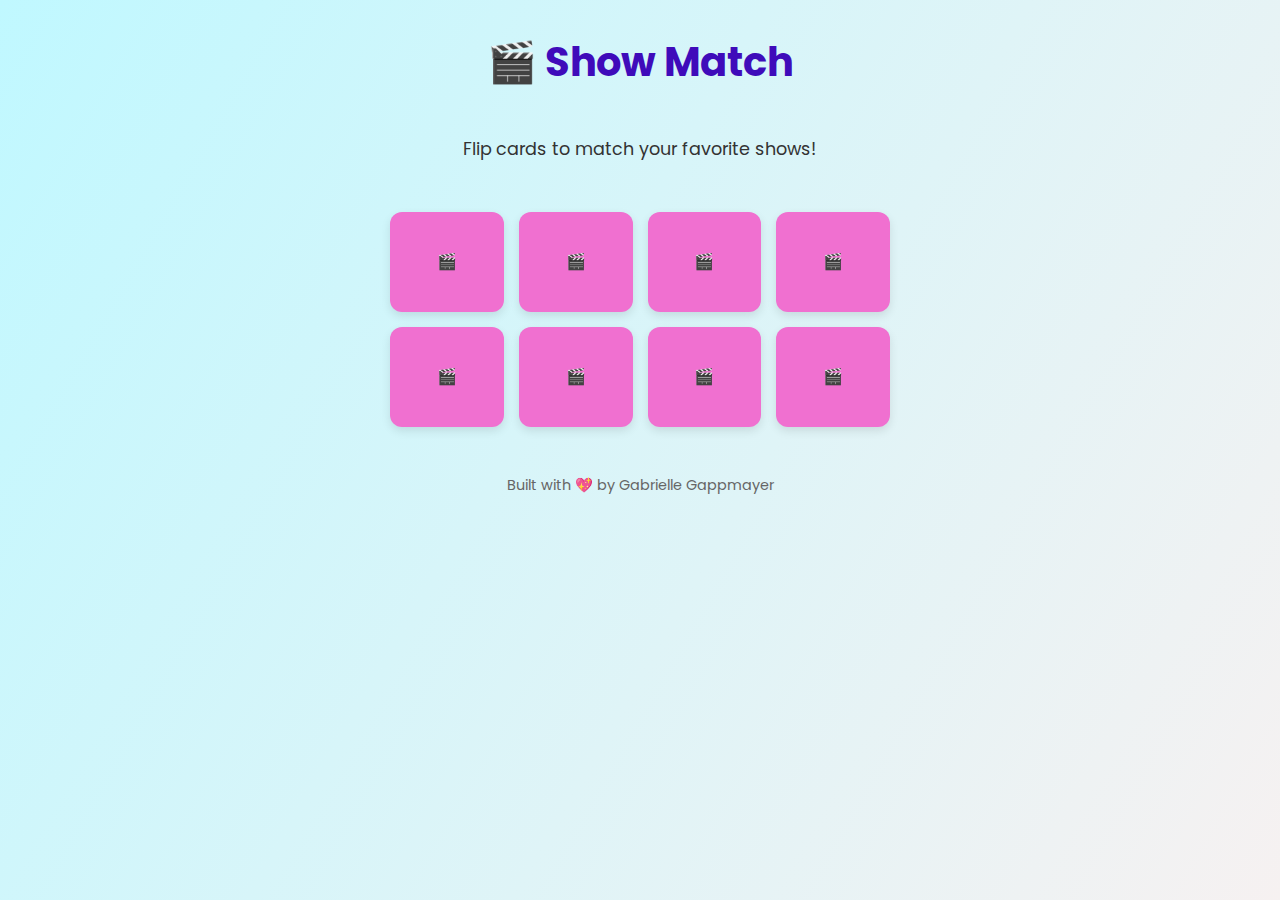
<file: app.html>
<!DOCTYPE html>
<html lang="en">
<head>
  <meta charset="UTF-8" />
  <meta name="viewport" content="width=device-width, initial-scale=1.0"/>
  <title>🎬 Show Match Game</title>
  <link href="https://fonts.googleapis.com/css2?family=Poppins:wght@400;700&display=swap" rel="stylesheet" />
  <style>
    * {
      box-sizing: border-box;
    }

    body {
      margin: 0;
      padding: 0;
      font-family: 'Poppins', sans-serif;
      background: linear-gradient(120deg, #c0f8ff, #f6f1f1);
      color: #333;
      display: flex;
      flex-direction: column;
      align-items: center;
      min-height: 100vh;
    }

    h1 {
      margin-top: 2rem;
      font-size: 2.5rem;
      color: #3f0bba;
    }

    p {
      font-size: 1.1rem;
    }

    .game-board {
      margin-top: 2rem;
      display: grid;
      grid-template-columns: repeat(auto-fit, minmax(100px, 1fr));
      gap: 15px;
      width: 90%;
      max-width: 500px;
    }

    .card {
      perspective: 1000px;
      height: 100px;
      cursor: pointer;
    }

    .card-inner {
      width: 100%;
      height: 100%;
      transition: transform 0.6s;
      transform-style: preserve-3d;
      position: relative;
    }

    .flipped .card-inner {
      transform: rotateY(180deg);
    }

    .card-front,
    .card-back {
      position: absolute;
      width: 100%;
      height: 100%;
      border-radius: 12px;
      backface-visibility: hidden;
      display: flex;
      justify-content: center;
      align-items: center;
      font-weight: bold;
      font-size: 1rem;
      box-shadow: 0 4px 10px rgba(0, 0, 0, 0.1);
    }

    .card-front {
      background-color: #f070d0;
    }

    .card-back {
      background-color: #d1c0ff;
      transform: rotateY(180deg);
    }

    .matched .card-inner {
      pointer-events: none;
      transform: rotateY(180deg);
    }

    .matched .card-back {
      background-color: #ba2d0b;
      color: white;
      box-shadow: 0 0 15px #ba2d0b;
    }

    .footer {
      margin-top: 3rem;
      font-size: 0.9rem;
      color: #666;
    }
  </style>
</head>
<body>

  <h1>🎬 Show Match</h1>
  <p>Flip cards to match your favorite shows!</p>

  <div class="game-board" id="gameBoard"></div>

  <div class="footer">
    Built with 💖 by Gabrielle Gappmayer
  </div>

  <script>
    const shows = [
      "The Chosen", "The Office", "Studio C", "Brooklyn 99",
      "The Chosen", "The Office", "Studio C", "Brooklyn 99"
    ];

    let flippedCards = [];
    let matchedCards = [];

    function shuffle(array) {
      for (let i = array.length - 1; i > 0; i--) {
        const j = Math.floor(Math.random() * (i + 1));
        [array[i], array[j]] = [array[j], array[i]];
      }
    }

    function createBoard() {
      const board = document.getElementById("gameBoard");
      shuffle(shows);

      shows.forEach((show, index) => {
        const card = document.createElement("div");
        card.classList.add("card");
        card.dataset.show = show;

        const cardInner = document.createElement("div");
        cardInner.classList.add("card-inner");

        const front = document.createElement("div");
        front.classList.add("card-front");
        front.innerText = "🎬";

        const back = document.createElement("div");
        back.classList.add("card-back");
        back.innerText = show;

        cardInner.appendChild(front);
        cardInner.appendChild(back);
        card.appendChild(cardInner);

        card.addEventListener("click", () => handleCardClick(card));
        board.appendChild(card);
      });
    }

    function handleCardClick(card) {
      if (
        card.classList.contains("flipped") ||
        card.classList.contains("matched") ||
        flippedCards.length === 2
      ) return;

      card.classList.add("flipped");
      flippedCards.push(card);

      if (flippedCards.length === 2) {
        const [card1, card2] = flippedCards;
        if (card1.dataset.show === card2.dataset.show) {
          card1.classList.add("matched");
          card2.classList.add("matched");
          matchedCards.push(card1.dataset.show);
        } else {
          setTimeout(() => {
            card1.classList.remove("flipped");
            card2.classList.remove("flipped");
          }, 1000);
        }
        flippedCards = [];
      }

      if (matchedCards.length === shows.length / 2) {
        setTimeout(() => {
          alert("🎉 You matched all the shows!");
        }, 500);
      }
    }

    createBoard();
  </script>

</body>
</html>
</file>
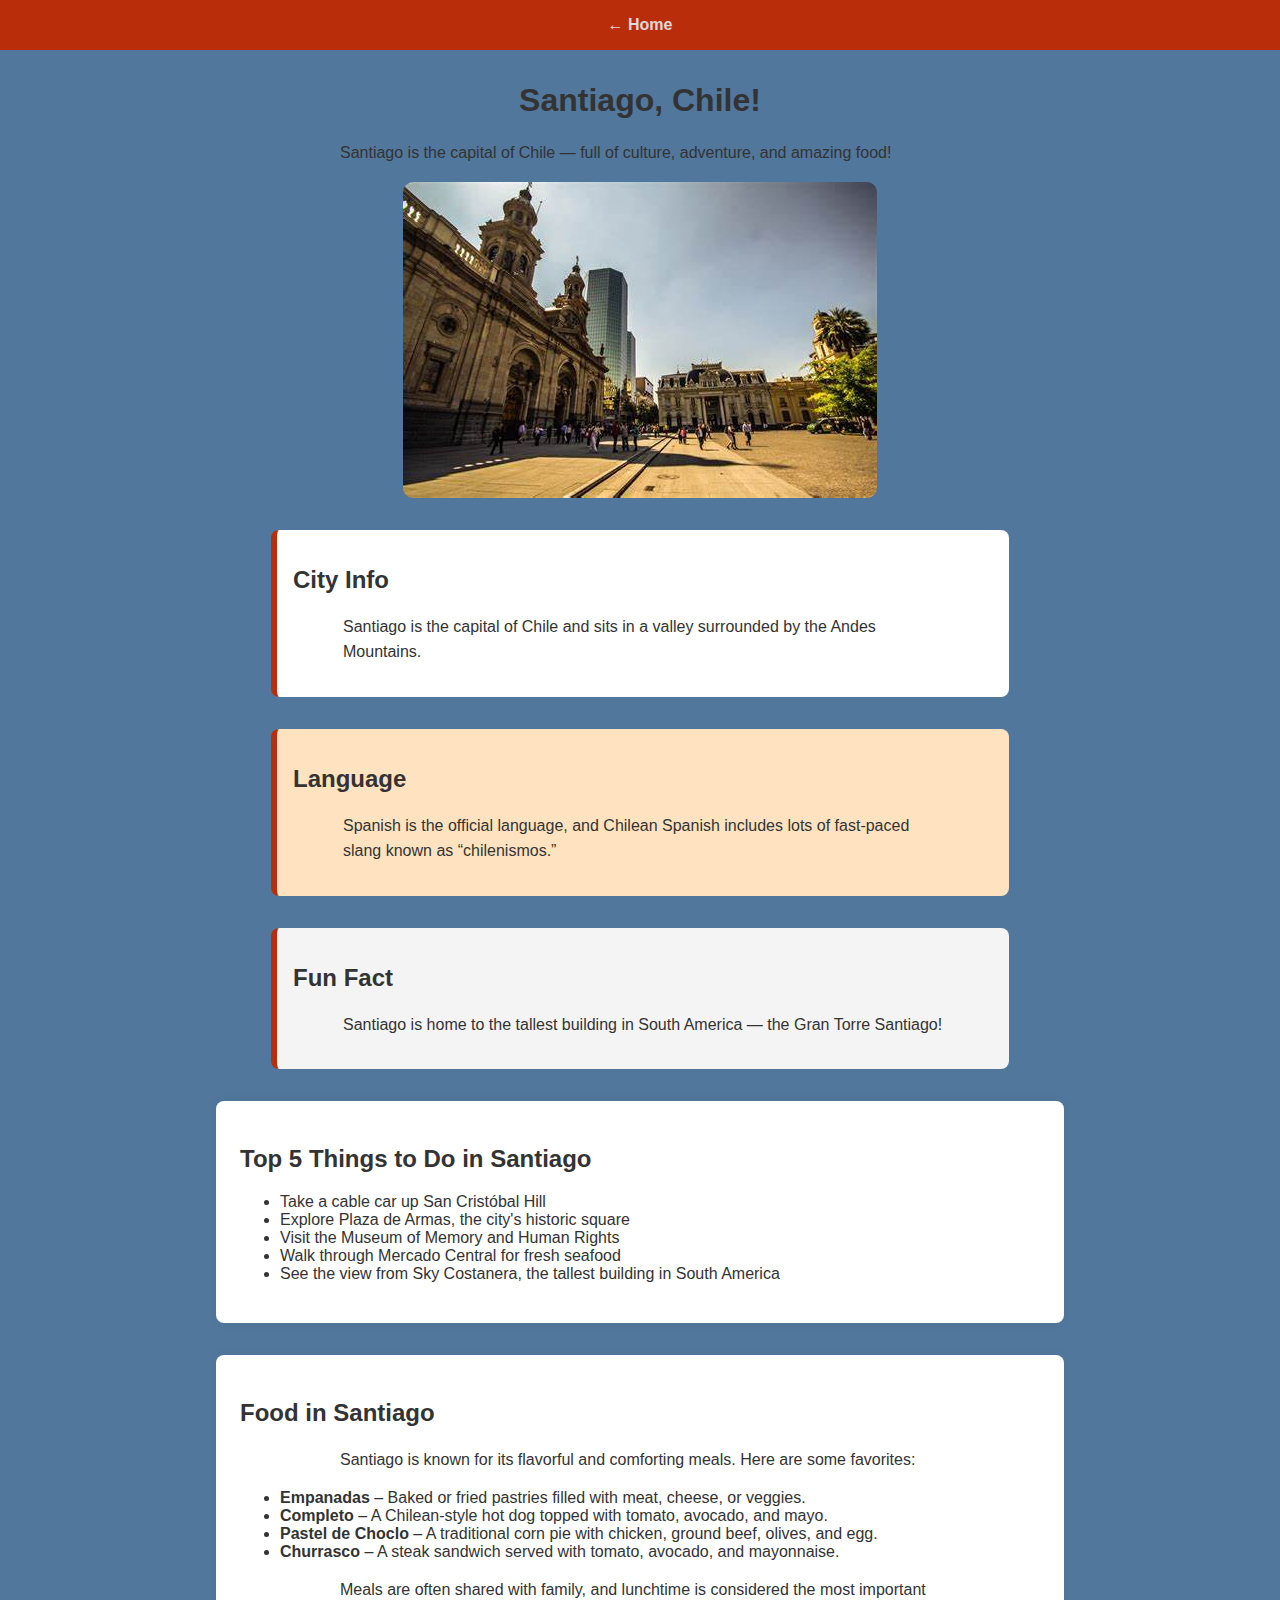
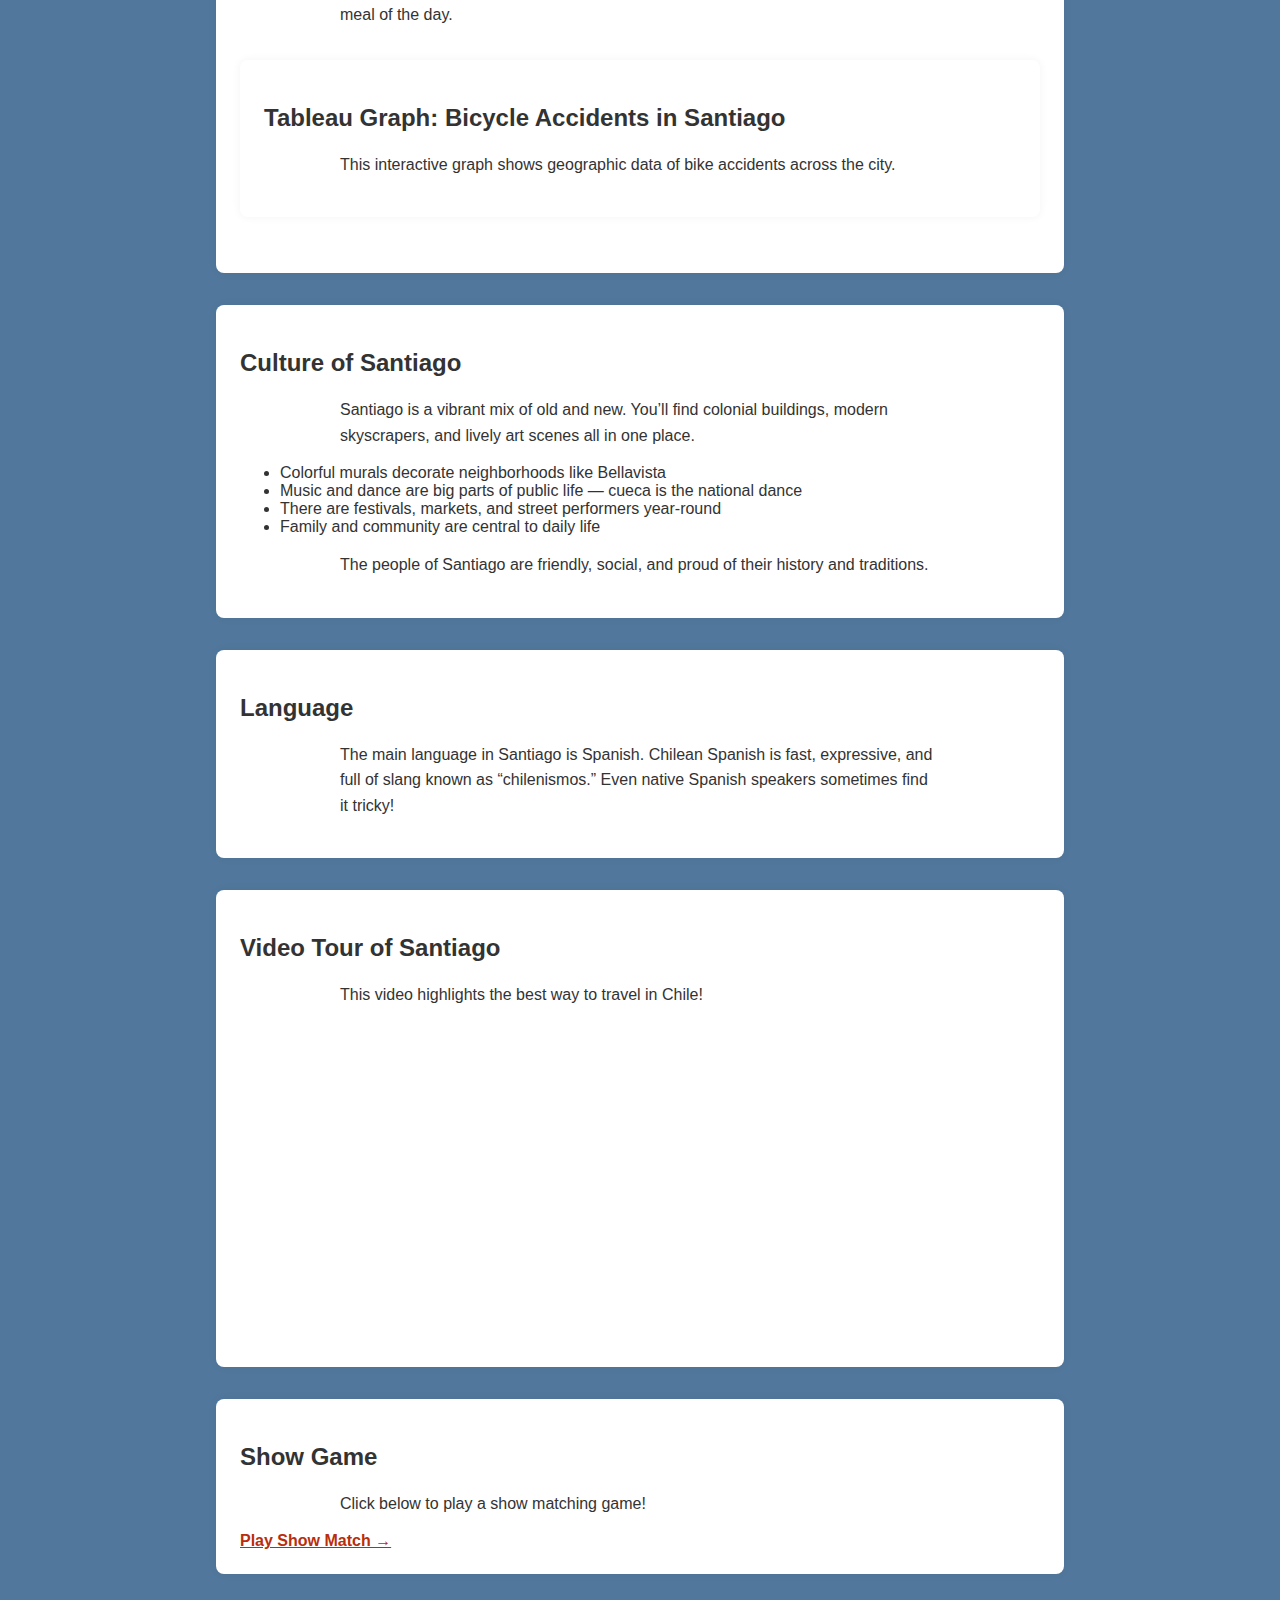
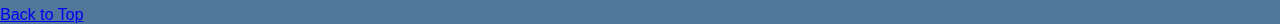
<file: Scratch.html>
<!DOCTYPE html>
<html lang="en">
<head>
    <meta charset="UTF-8" />
    <meta name="viewport" content="width=device-width, initial-scale=1.0"/>
    <title>Santiago, Chile</title>
    <link rel="stylesheet" href="css/scratch.css" />
</head>
<body>

    <!-- Navigation -->
    <div class="nav">
        <a href="index.html">← Home</a>
    </div>

    <!-- Hero Section -->
    <div class="hero">
        <h1>Santiago, Chile!</h1>
        <p>Santiago is the capital of Chile — full of culture, adventure, and amazing food!</p>
    </div>
    <img src="assets/img/inside the city.jpg" alt="The City of Santiago" />
       <!-- Three Distinct Div Sections -->
<div class="div-one">
    <h2>City Info</h2>
    <p>Santiago is the capital of Chile and sits in a valley surrounded by the Andes Mountains.</p>
</div>

<div class="div-two">
    <h2>Language</h2>
    <p>Spanish is the official language, and Chilean Spanish includes lots of fast-paced slang known as “chilenismos.”</p>
</div>

<div class="div-three">
    <h2>Fun Fact</h2>
    <p>Santiago is home to the tallest building in South America — the Gran Torre Santiago!</p>
</div>
    


    <!-- Cool Things to Do -->
    <div class="section">
        <h2>Top 5 Things to Do in Santiago</h2>
        <ul>
            <li>Take a cable car up San Cristóbal Hill</li>
            <li>Explore Plaza de Armas, the city's historic square</li>
            <li>Visit the Museum of Memory and Human Rights</li>
            <li>Walk through Mercado Central for fresh seafood</li>
            <li>See the view from Sky Costanera, the tallest building in South America</li>
        </ul>
    </div>

    <!-- Food -->
    <div class="section">
        <h2>Food in Santiago</h2>
        <p>Santiago is known for its flavorful and comforting meals. Here are some favorites:</p>
        <ul>
            <li><strong>Empanadas</strong> – Baked or fried pastries filled with meat, cheese, or veggies.</li>
            <li><strong>Completo</strong> – A Chilean-style hot dog topped with tomato, avocado, and mayo.</li>
            <li><strong>Pastel de Choclo</strong> – A traditional corn pie with chicken, ground beef, olives, and egg.</li>
            <li><strong>Churrasco</strong> – A steak sandwich served with tomato, avocado, and mayonnaise.</li>
        </ul>
        <p>Meals are often shared with family, and lunchtime is considered the most important meal of the day.</p>

        <!-- Tableau Graph Section -->
<div class="section">
    <h2>Tableau Graph: Bicycle Accidents in Santiago</h2>
    <p>This interactive graph shows geographic data of bike accidents across the city.</p>

    <div class='tableauPlaceholder' id='viz1745105714675' style='position: relative'>
        <noscript>
            <a href='#'>
                <img alt='Análisis Geográfico' src='https://public.tableau.com/static/images/Ac/AccidentesdeBicicletaenSantiagodeChile/AnlisisGeogrfico/1_rss.png' style='border: none' />
            </a>
        </noscript>
        <object class='tableauViz' style='display: none;'>
            <param name='host_url' value='https%3A%2F%2Fpublic.tableau.com%2F' />
            <param name='embed_code_version' value='3' />
            <param name='site_root' value='' />
            <param name='name' value='AccidentesdeBicicletaenSantiagodeChile/AnlisisGeogrfico' />
            <param name='tabs' value='no' />
            <param name='toolbar' value='yes' />
            <param name='static_image' value='https://public.tableau.com/static/images/Ac/AccidentesdeBicicletaenSantiagodeChile/AnlisisGeogrfico/1.png' />
            <param name='animate_transition' value='yes' />
            <param name='display_static_image' value='yes' />
            <param name='display_spinner' value='yes' />
            <param name='display_overlay' value='yes' />
            <param name='display_count' value='yes' />
            <param name='language' value='en-US' />
        </object>
    </div>

    <script type='text/javascript'>
        var divElement = document.getElementById('viz1745105714675');
        var vizElement = divElement.getElementsByTagName('object')[0];
        vizElement.style.width = '100%';
        vizElement.style.height = '700px';
        var scriptElement = document.createElement('script');
        scriptElement.src = 'https://public.tableau.com/javascripts/api/viz_v1.js';
        vizElement.parentNode.insertBefore(scriptElement, vizElement);
    </script>
</div>

    </div>


    <!-- Culture -->
    <div class="section">
        <h2>Culture of Santiago</h2>
        <p>Santiago is a vibrant mix of old and new. You’ll find colonial buildings, modern skyscrapers, and lively art scenes all in one place.</p>
        <ul>
            <li>Colorful murals decorate neighborhoods like Bellavista</li>
            <li>Music and dance are big parts of public life — cueca is the national dance</li>
            <li>There are festivals, markets, and street performers year-round</li>
            <li> Family and community are central to daily life</li>
        </ul>
        <p>The people of Santiago are friendly, social, and proud of their history and traditions.</p>
    </div>

    <!-- Language -->
    <div class="section">
        <h2>Language</h2>
        <p>The main language in Santiago is Spanish. Chilean Spanish is fast, expressive, and full of slang known as “chilenismos.” Even native Spanish speakers sometimes find it tricky!</p>
    </div>
    <!-- Video Tour -->
<div class="section">
    <h2>Video Tour of Santiago</h2>
    <p>This video highlights the best way to travel in Chile!</p>
    <iframe width="560" height="315" src="https://www.youtube.com/embed/d6x6YvRJuAc" frameborder="0" allowfullscreen></iframe>
</div>
<div class="section">
    <h2> Show Game</h2>
    <p>Click below to play a show matching game!</p>
    <a href="app.html" style="color: #ba2d0b; font-weight: bold;">Play Show Match →</a>
  </div>
  
  
<a href="#top">Back to Top</a>

</body>
</html>
</file>
<file: css/scratch.css>
body {
    font-family: Arial, sans-serif;
    background-color: #51779c;
    color: #333;
    margin: 0;
    padding: 0;
}
 header {
    background-image: url(../assets/img/santiago\ 2.jpg);
 }
 
h1 {
    text-align: center;
    margin-top: 2rem;
}

p {
    max-width: 600px;
    margin: 1rem auto;
    line-height: 1.6;
}

.nav {
    background-color: #ba2d0b;
    padding: 1rem;
    text-align: center;
}

.nav a {
    color: rgb(227, 216, 216);
    text-decoration: none;
    margin: 0 15px;
    font-weight: bold;
}

.section {
    background-color: rgb(220, 228, 224);
    margin: 2rem auto;
    padding: 1.5rem;
    max-width: 700px;
    border-radius: 8px;
    box-shadow: 0 0 10px rgba(0,0,0,0.1);
}
.section {
    max-width: 800px;
    margin: 2rem auto;
    padding: 1.5rem;
    background-color: white;
    border-radius: 8px;
    box-shadow: 0 0 10px rgba(0, 0, 0, 0.05);
}


img {
    display: block;
    max-width: 100%;
    margin: 1rem auto;
    border-radius: 10px;
}
.div-one {
    background-color: #fff;
    padding: 1rem;
    margin: 2rem auto;
    max-width: 700px;
    border-left: 6px solid #ba2d0b;
    border-radius: 8px;
}

.div-two {
    background-color: #ffe3c0;
    padding: 1rem;
    margin: 2rem auto;
    max-width: 700px;
    border-left: 6px solid #ba2d0b;
    border-radius: 8px;
}

.div-three {
    background-color: #f4f4f4;
    padding: 1rem;
    margin: 2rem auto;
    max-width: 700px;
    border-left: 6px solid #ba2d0b;
    border-radius: 8px;
}
</file>
